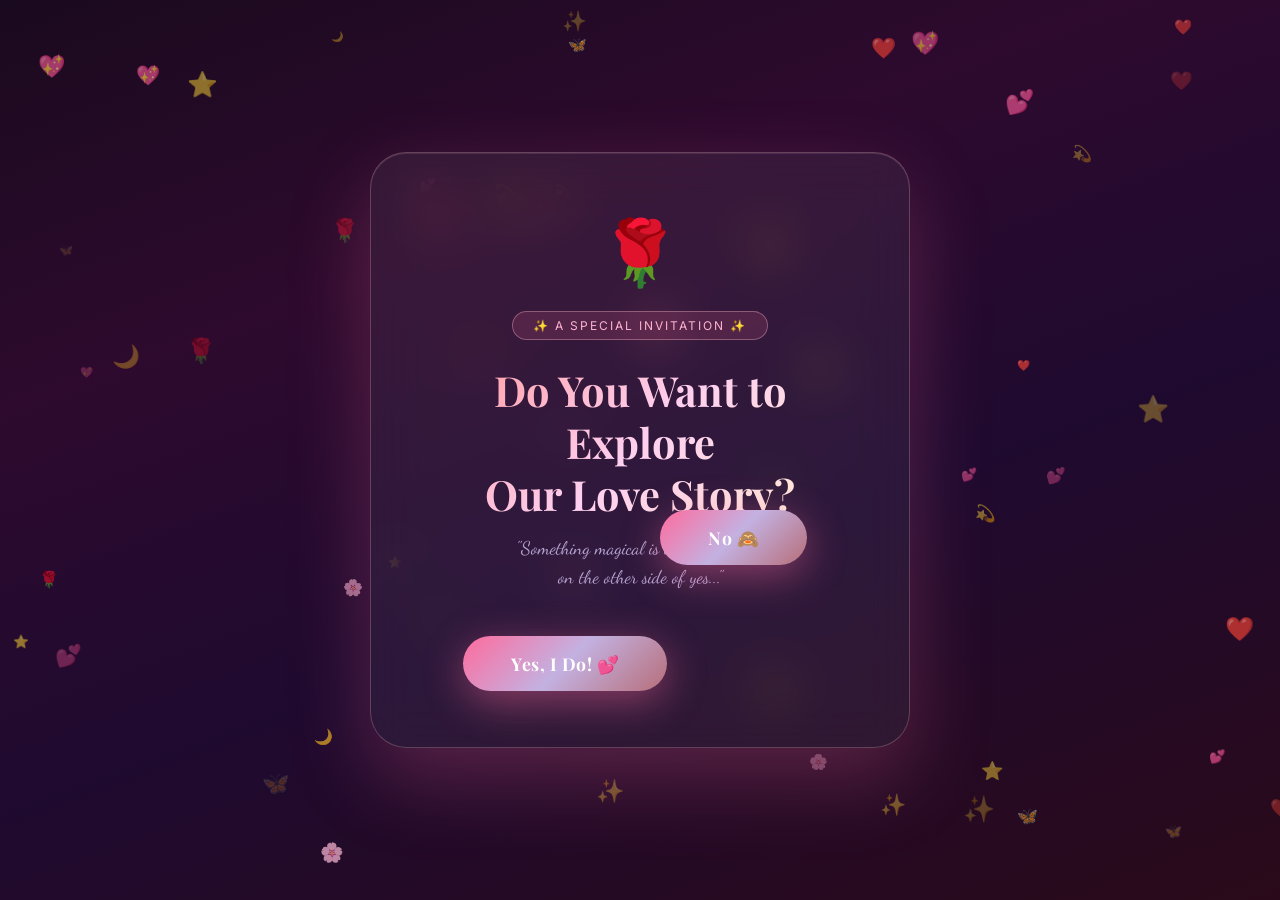
<file: index.html>
<!DOCTYPE html>
<html lang="en">
<head>
  <meta charset="UTF-8" />
  <meta name="viewport" content="width=device-width, initial-scale=1.0"/>
  <title>Enter Our World ❤️</title>
  <link href="https://fonts.googleapis.com/css2?family=Playfair+Display:ital,wght@0,400;0,700;1,400&family=Dancing+Script:wght@500;700&family=Inter:wght@300;400;500&display=swap" rel="stylesheet"/>
  <style>
    /* ── Reset ── */
    *, *::before, *::after { margin:0; padding:0; box-sizing:border-box; }
    html, body { width:100%; height:100%; overflow:hidden; }

    body {
      font-family: 'Inter', sans-serif;
      background: linear-gradient(160deg, #1a0a1e 0%, #2d0a2e 30%, #1f0a2f 60%, #2a0a1a 100%);
      display: flex;
      align-items: center;
      justify-content: center;
      min-height: 100vh;
      position: relative;
    }

    /* ── CANVAS particles ── */
    #bg-canvas {
      position: fixed;
      inset: 0;
      width: 100%;
      height: 100%;
      z-index: 0;
      pointer-events: none;
    }

    /* ── FLOATING PETALS ── */
    .petal {
      position: fixed;
      font-size: 1.2rem;
      pointer-events: none;
      z-index: 1;
      animation: petalFall linear infinite;
      opacity: 0;
    }
    @keyframes petalFall {
      0%   { transform: translateY(-40px) rotate(0deg); opacity: 0; }
      10%  { opacity: 0.8; }
      90%  { opacity: 0.6; }
      100% { transform: translateY(110vh) rotate(360deg); opacity: 0; }
    }

    /* ── SCREENS wrapper ── */
    #screens {
      position: relative;
      z-index: 10;
      width: 100%;
      height: 100%;
      display: flex;
      align-items: center;
      justify-content: center;
    }

    /* ── SHARED SCREEN BASE ── */
    .screen {
      position: absolute;
      inset: 0;
      display: flex;
      align-items: center;
      justify-content: center;
      transition: opacity 0.8s ease, transform 0.8s ease;
    }
    .screen.hidden {
      opacity: 0;
      pointer-events: none;
      transform: scale(0.95);
    }
    .screen.visible {
      opacity: 1;
      pointer-events: all;
      transform: scale(1);
    }

    /* ════════════════════════════════
       INTRO SCREEN
       ════════════════════════════════ */
    #intro-screen {
      flex-direction: column;
      text-align: center;
      padding: 40px 20px;
      gap: 0;
    }

    .intro-card {
      background: rgba(255,255,255,0.06);
      backdrop-filter: blur(24px);
      -webkit-backdrop-filter: blur(24px);
      border: 1px solid rgba(255,192,203,0.25);
      border-radius: 36px;
      padding: 60px 56px 56px;
      max-width: 540px;
      width: 90%;
      box-shadow:
        0 30px 80px rgba(255,107,157,0.25),
        inset 0 1px 0 rgba(255,255,255,0.1);
      animation: cardEntrance 1.2s cubic-bezier(0.34,1.56,0.64,1) both;
    }
    @keyframes cardEntrance {
      from { opacity:0; transform: scale(0.8) translateY(40px); }
      to   { opacity:1; transform: scale(1) translateY(0); }
    }

    .intro-emoji {
      font-size: 4rem;
      margin-bottom: 20px;
      display: block;
      animation: heartFloat 2s ease-in-out infinite;
    }
    @keyframes heartFloat {
      0%,100% { transform: translateY(0) scale(1); }
      50%      { transform: translateY(-10px) scale(1.08); }
    }

    .intro-badge {
      display: inline-block;
      background: rgba(255,107,157,0.15);
      border: 1px solid rgba(255,192,203,0.35);
      border-radius: 40px;
      padding: 6px 20px;
      font-size: 0.75rem;
      color: #ffb3d0;
      letter-spacing: 2px;
      text-transform: uppercase;
      margin-bottom: 24px;
    }

    .intro-title {
      font-family: 'Playfair Display', serif;
      font-size: clamp(1.8rem, 5vw, 2.6rem);
      font-weight: 700;
      color: #fff;
      line-height: 1.25;
      margin-bottom: 14px;
      background: linear-gradient(135deg, #ff9a9e, #fecfef, #ffecd2);
      -webkit-background-clip: text;
      -webkit-text-fill-color: transparent;
      background-clip: text;
    }

    .intro-sub {
      font-family: 'Dancing Script', cursive;
      font-size: 1.15rem;
      color: #c3b1e1;
      opacity: 0.9;
      margin-bottom: 44px;
      line-height: 1.6;
    }

    .intro-buttons {
      display: flex;
      gap: 20px;
      justify-content: center;
      align-items: center;
      flex-wrap: wrap;
      position: relative;
    }

    /* YES button */
    .btn-yes {
      position: relative;
      background: linear-gradient(135deg, #ff6b9d 0%, #c3b1e1 50%, #b76e79 100%);
      color: #fff;
      border: none;
      border-radius: 50px;
      padding: 16px 48px;
      font-size: 1.1rem;
      font-family: 'Playfair Display', serif;
      font-weight: 700;
      cursor: pointer;
      letter-spacing: 0.5px;
      overflow: hidden;
      box-shadow: 0 10px 40px rgba(255,107,157,0.45);
      transition: transform 0.3s ease, box-shadow 0.3s ease;
    }
    .btn-yes:hover {
      transform: translateY(-3px) scale(1.05);
      box-shadow: 0 18px 55px rgba(255,107,157,0.65);
    }
    .btn-yes::after {
      content: '';
      position: absolute;
      top: 0; left: -100%;
      width: 100%; height: 100%;
      background: linear-gradient(90deg, transparent, rgba(255,255,255,0.28), transparent);
      animation: btnShimmer 2.5s linear infinite;
    }
    @keyframes btnShimmer { to { left: 100%; } }

    /* NO button — looks like YES but runs away! */
    .btn-no {
      position: fixed;
      z-index: 9999;
      /* Same gradient as YES button */
      background: linear-gradient(135deg, #ff6b9d 0%, #c3b1e1 50%, #b76e79 100%);
      color: #fff;
      border: none;
      border-radius: 50px;
      padding: 16px 48px;
      font-size: 1.1rem;
      font-family: 'Playfair Display', serif;
      font-weight: 700;
      cursor: not-allowed;
      letter-spacing: 0.5px;
      user-select: none;
      overflow: hidden;
      box-shadow: 0 10px 40px rgba(255, 107, 157, 0.45);
      /* Gentle idle wiggle — looks nervous */
      animation: noWiggle 2.8s ease-in-out infinite;
      transition:
        left 0.22s cubic-bezier(0.34, 1.56, 0.64, 1),
        top  0.22s cubic-bezier(0.34, 1.56, 0.64, 1),
        box-shadow 0.2s ease;
    }

    /* Same shimmer sweep as YES button */
    .btn-no::after {
      content: '';
      position: absolute;
      top: 0; left: -100%;
      width: 100%; height: 100%;
      background: linear-gradient(90deg, transparent, rgba(255,255,255,0.28), transparent);
      animation: btnShimmer 2.5s linear infinite;
      pointer-events: none;
    }

    /* Idle nervous wiggle */
    @keyframes noWiggle {
      0%,100% { transform: rotate(0deg)    translateY(0px);  }
      15%      { transform: rotate(-2.5deg) translateY(-3px); }
      30%      { transform: rotate(2.5deg)  translateY(0px);  }
      45%      { transform: rotate(-1.8deg) translateY(-4px); }
      60%      { transform: rotate(1.8deg)  translateY(0px);  }
      80%      { transform: rotate(0deg)    translateY(-1px); }
    }

    /* When escaping — panic shake */
    .btn-no.scared {
      animation: noPanicRun 0.3s ease-in-out infinite;
      box-shadow: 0 16px 55px rgba(255, 60, 100, 0.65);
    }
    @keyframes noPanicRun {
      0%,100% { transform: rotate(-4deg) scale(0.95); }
      50%      { transform: rotate(4deg)  scale(1.05); }
    }

    .btn-no.initialized { display: block; }



    /* ════════════════════════════════
       LOGIN SCREEN
       ════════════════════════════════ */
    #login-screen {
      flex-direction: column;
      align-items: center;
      justify-content: center;
    }

    .login-card {
      background: rgba(255,255,255,0.06);
      backdrop-filter: blur(28px);
      -webkit-backdrop-filter: blur(28px);
      border: 1px solid rgba(255,192,203,0.25);
      border-radius: 36px;
      padding: 56px 52px 52px;
      max-width: 460px;
      width: 90%;
      box-shadow:
        0 30px 80px rgba(255,107,157,0.25),
        inset 0 1px 0 rgba(255,255,255,0.1);
      text-align: center;
    }

    .login-lock {
      font-size: 3rem;
      margin-bottom: 16px;
      display: block;
      animation: lockPulse 2s ease-in-out infinite;
    }
    @keyframes lockPulse {
      0%,100% { transform: scale(1) rotate(0deg); filter: drop-shadow(0 0 8px rgba(255,107,157,0.4)); }
      50%      { transform: scale(1.1) rotate(-5deg); filter: drop-shadow(0 0 20px rgba(255,107,157,0.8)); }
    }

    .login-title {
      font-family: 'Playfair Display', serif;
      font-size: 1.9rem;
      font-weight: 700;
      margin-bottom: 6px;
      background: linear-gradient(135deg, #ff9a9e, #fecfef, #ffecd2);
      -webkit-background-clip: text;
      -webkit-text-fill-color: transparent;
      background-clip: text;
    }

    .login-sub {
      font-family: 'Dancing Script', cursive;
      font-size: 1rem;
      color: #c3b1e1;
      opacity: 0.85;
      margin-bottom: 36px;
    }

    /* Input group */
    .input-group {
      position: relative;
      margin-bottom: 18px;
      text-align: left;
    }
    .input-label {
      display: block;
      font-size: 0.72rem;
      text-transform: uppercase;
      letter-spacing: 2px;
      color: #c3b1e1;
      margin-bottom: 8px;
      padding-left: 4px;
    }
    .input-wrap {
      position: relative;
    }
    .input-icon {
      position: absolute;
      left: 16px;
      top: 50%;
      transform: translateY(-50%);
      font-size: 1rem;
      color: #ff6b9d;
      pointer-events: none;
    }
    .input-field {
      width: 100%;
      background: rgba(255,255,255,0.07);
      border: 1px solid rgba(255,192,203,0.25);
      border-radius: 14px;
      padding: 14px 16px 14px 44px;
      font-size: 0.95rem;
      font-family: 'Inter', sans-serif;
      color: #fff;
      outline: none;
      transition: border-color 0.3s ease, box-shadow 0.3s ease, background 0.3s ease;
      -webkit-text-fill-color: #fff;
    }
    .input-field::placeholder { color: rgba(195,177,225,0.45); }
    .input-field:focus {
      border-color: rgba(255,107,157,0.7);
      box-shadow: 0 0 0 3px rgba(255,107,157,0.15);
      background: rgba(255,255,255,0.1);
    }

    /* Show/hide password toggle */
    .pw-toggle {
      position: absolute;
      right: 14px;
      top: 50%;
      transform: translateY(-50%);
      background: none;
      border: none;
      color: #c3b1e1;
      cursor: pointer;
      font-size: 0.85rem;
      padding: 4px;
      transition: color 0.2s;
    }
    .pw-toggle:hover { color: #ff6b9d; }

    /* Login button */
    .btn-login {
      width: 100%;
      position: relative;
      background: linear-gradient(135deg, #ff6b9d 0%, #c3b1e1 50%, #b76e79 100%);
      color: #fff;
      border: none;
      border-radius: 14px;
      padding: 16px;
      font-size: 1.05rem;
      font-family: 'Playfair Display', serif;
      font-weight: 700;
      cursor: pointer;
      letter-spacing: 0.5px;
      overflow: hidden;
      box-shadow: 0 8px 30px rgba(255,107,157,0.4);
      transition: transform 0.3s ease, box-shadow 0.3s ease;
      margin-top: 8px;
    }
    .btn-login:hover {
      transform: translateY(-2px);
      box-shadow: 0 16px 45px rgba(255,107,157,0.6);
    }
    .btn-login::after {
      content: '';
      position: absolute;
      top:0; left:-100%;
      width:100%; height:100%;
      background: linear-gradient(90deg, transparent, rgba(255,255,255,0.22), transparent);
      animation: btnShimmer 2s linear infinite;
    }

    /* Error message */
    .login-error {
      display: none;
      background: rgba(255,80,80,0.12);
      border: 1px solid rgba(255,80,80,0.3);
      border-radius: 10px;
      padding: 10px 16px;
      font-size: 0.82rem;
      color: #ff8fa3;
      margin-top: 14px;
      text-align: center;
      animation: shake 0.45s ease;
    }
    .login-error.show { display: block; }
    @keyframes shake {
      0%,100% { transform: translateX(0); }
      20%      { transform: translateX(-8px); }
      40%      { transform: translateX(8px); }
      60%      { transform: translateX(-6px); }
      80%      { transform: translateX(6px); }
    }

    /* Shake the card */
    .login-card.shake { animation: cardShake 0.45s ease; }
    @keyframes cardShake {
      0%,100% { transform: translateX(0); }
      20%      { transform: translateX(-10px); }
      40%      { transform: translateX(10px); }
      60%      { transform: translateX(-7px); }
      80%      { transform: translateX(7px); }
    }

    /* Back button */
    .btn-back {
      margin-top: 24px;
      background: none;
      border: none;
      color: #c3b1e1;
      font-size: 0.82rem;
      cursor: pointer;
      display: flex;
      align-items: center;
      gap: 6px;
      justify-content: center;
      opacity: 0.7;
      transition: opacity 0.2s;
      font-family: 'Inter', sans-serif;
    }
    .btn-back:hover { opacity: 1; }

    /* ── SUCCESS FLASH ── */
    #success-flash {
      position: fixed;
      inset: 0;
      background: linear-gradient(135deg, #ff6b9d, #c3b1e1, #b76e79);
      z-index: 9999;
      display: flex;
      flex-direction: column;
      align-items: center;
      justify-content: center;
      opacity: 0;
      pointer-events: none;
      transition: opacity 0.5s ease;
    }
    #success-flash.show { opacity: 1; pointer-events: all; }
    .success-heart {
      font-size: 6rem;
      animation: heartBeat 0.8s ease-in-out infinite;
      margin-bottom: 24px;
    }
    @keyframes heartBeat {
      0%,100% { transform: scale(1); }
      50%      { transform: scale(1.25); }
    }
    .success-text {
      font-family: 'Playfair Display', serif;
      font-size: 2rem;
      color: #fff;
      font-weight: 700;
      text-shadow: 0 2px 20px rgba(0,0,0,0.2);
    }
    .success-sub {
      font-family: 'Dancing Script', cursive;
      font-size: 1.3rem;
      color: rgba(255,255,255,0.85);
      margin-top: 10px;
    }

    /* ── SPARKLE ── */
    .sparkle {
      position: fixed;
      pointer-events: none;
      z-index: 9998;
      animation: sparklePop 0.7s ease-out forwards;
      font-size: 1rem;
    }
    @keyframes sparklePop {
      0%   { opacity:0; transform: scale(0) rotate(0deg); }
      50%  { opacity:1; transform: scale(1.2) rotate(180deg); }
      100% { opacity:0; transform: scale(0.5) rotate(360deg) translateY(-30px); }
    }
    /* ════════════════════════════════
       MOBILE RESPONSIVENESS
       ════════════════════════════════ */
    @media (max-width: 768px) {
      .intro-title { font-size: 2rem; }
      .intro-sub { font-size: 1rem; }
      .intro-card, .login-card { padding: 30px 20px; width: 90%; }
      .intro-buttons { flex-direction: column; gap: 20px; }
      
      /* Make the NO button relative so it doesn't break layout before it's hovered */
      .btn-yes, .btn-no { width: 100%; text-align: center; }
      .btn-no { position: relative; padding: 16px 20px; }
      
      /* When JS gives it fixed coordinates, it will still escape! */
      .btn-no[style*="left"] { position: fixed; width: auto; }
    }
  </style>
</head>
<body>

  <!-- BG Canvas -->
  <canvas id="bg-canvas"></canvas>

  <!-- Success flash overlay -->
  <div id="success-flash">
    <div class="success-heart">❤️</div>
    <div class="success-text">Welcome, My Love</div>
    <div class="success-sub">Opening our story just for you... 💕</div>
  </div>

  <!-- NO Button (fixed, escapes on hover) -->
  <button class="btn-no" id="btn-no">No 🙈</button>

  <!-- Screens -->
  <div id="screens">

    <!-- ── INTRO SCREEN ── -->
    <div class="screen visible" id="intro-screen">
      <div class="intro-card">
        <span class="intro-emoji">🌹</span>
        <div class="intro-badge">✨ A Special Invitation ✨</div>
        <h1 class="intro-title">Do You Want to Explore<br/>Our Love Story?</h1>
        <p class="intro-sub">"Something magical is waiting for you<br/>on the other side of yes..."</p>
        <div class="intro-buttons">
          <button class="btn-yes" id="btn-yes">Yes, I Do! 💕</button>
          <!-- btn-no is fixed positioned, placed separately -->
          <span style="min-width:130px; display:inline-block; height:52px;"></span>
        </div>
      </div>
    </div>

    <!-- ── LOGIN SCREEN ── -->
    <div class="screen hidden" id="login-screen">
      <div class="login-card" id="login-card">
        <span class="login-lock">🔐</span>
        <h2 class="login-title">Enter Our World</h2>
        <p class="login-sub">Only you know the secret... 💖</p>

        <div class="input-group">
          <label class="input-label" for="username">Username</label>
          <div class="input-wrap">
            <span class="input-icon">👤</span>
            <input
              class="input-field"
              type="text"
              id="username"
              placeholder="Enter your name..."
              autocomplete="off"
              spellcheck="false"
            />
          </div>
        </div>

        <div class="input-group">
          <label class="input-label" for="password">Password</label>
          <div class="input-wrap">
            <span class="input-icon">🔑</span>
            <input
              class="input-field"
              type="password"
              id="password"
              placeholder="Enter your secret..."
              autocomplete="off"
            />
            <button class="pw-toggle" id="pw-toggle" type="button" title="Show/hide password">👁</button>
          </div>
        </div>

        <button class="btn-login" id="btn-login">Open Our Story ❤️</button>

        <div class="login-error" id="login-error">
          ❌ Hmm, that doesn't seem right. Try again, my love...
        </div>

        <button class="btn-back" id="btn-back">
          ← Go back
        </button>
      </div>
    </div>

  </div>

  <script>
    /* ═══════════════════════════════════════
       BG CANVAS — Hearts + Stars + Petals
    ═══════════════════════════════════════ */
    const canvas = document.getElementById('bg-canvas');
    const ctx = canvas.getContext('2d');
    let W, H, particles = [];

    const SYMBOLS = ['❤️','💕','✨','🌹','💫','⭐','🌸','💖','🦋','🌙'];

    class Particle {
      constructor() { this.reset(true); }
      reset(init) {
        this.x = Math.random() * W;
        this.y = init ? Math.random() * H : H + 20;
        this.size = 10 + Math.random() * 16;
        this.speed = 0.35 + Math.random() * 0.8;
        this.symbol = SYMBOLS[Math.floor(Math.random() * SYMBOLS.length)];
        this.opacity = 0.25 + Math.random() * 0.45;
        this.wobble = Math.random() * Math.PI * 2;
        this.wobbleSpeed = 0.015 + Math.random() * 0.025;
      }
      update() {
        this.y -= this.speed;
        this.wobble += this.wobbleSpeed;
        this.x += Math.sin(this.wobble) * 0.5;
        if (this.y < -30) this.reset(false);
      }
      draw() {
        ctx.save();
        ctx.globalAlpha = this.opacity;
        ctx.font = `${this.size}px serif`;
        ctx.fillText(this.symbol, this.x, this.y);
        ctx.restore();
      }
    }

    function resize() {
      W = canvas.width = window.innerWidth;
      H = canvas.height = window.innerHeight;
    }
    window.addEventListener('resize', resize);
    resize();

    for (let i = 0; i < 55; i++) particles.push(new Particle());

    function animBG() {
      ctx.clearRect(0, 0, W, H);
      particles.forEach(p => { p.update(); p.draw(); });
      requestAnimationFrame(animBG);
    }
    animBG();

    /* ═══════════════════════════════════════
       NO BUTTON — Runs Away on Hover
    ═══════════════════════════════════════ */
    const btnNo = document.getElementById('btn-no');
    const btnNoW = 130, btnNoH = 52;

    function randomPos() {
      const margin = 20;
      const maxX = window.innerWidth  - btnNoW  - margin;
      const maxY = window.innerHeight - btnNoH - margin;
      return {
        x: margin + Math.random() * maxX,
        y: margin + Math.random() * maxY
      };
    }

    // Initial position — bottom-center area near the intro card buttons
    function initNoBtn() {
      btnNo.style.transition = 'left 0.25s ease, top 0.25s ease';
      const iw = window.innerWidth;
      const ih = window.innerHeight;
      // Put it visually near where the YES button would be
      btnNo.style.left = (iw / 2 + 20) + 'px';
      btnNo.style.top  = (ih / 2 + 60) + 'px';
      btnNo.classList.add('initialized');
    }
    initNoBtn();
    window.addEventListener('resize', initNoBtn);

    let lastNoPos = null;
    btnNo.addEventListener('mouseenter', () => {
      let pos;
      let tries = 0;
      do {
        pos = randomPos();
        tries++;
      } while (
        tries < 20 &&
        lastNoPos &&
        Math.abs(pos.x - lastNoPos.x) < 120 &&
        Math.abs(pos.y - lastNoPos.y) < 60
      );
      lastNoPos = pos;

      // Panic! Add scared class & change emoji
      btnNo.classList.add('scared');
      btnNo.textContent = 'No 😱';

      btnNo.style.left = pos.x + 'px';
      btnNo.style.top  = pos.y + 'px';

      // Calm down after escaping
      setTimeout(() => {
        btnNo.classList.remove('scared');
        btnNo.textContent = 'No 🙈';
      }, 700);
    });

    // If somehow clicked (shouldn't happen) — do nothing
    btnNo.addEventListener('click', e => { e.preventDefault(); });

    /* ═══════════════════════════════════════
       SCREEN TRANSITIONS
    ═══════════════════════════════════════ */
    const introScreen = document.getElementById('intro-screen');
    const loginScreen = document.getElementById('login-screen');

    function showLogin() {
      introScreen.classList.remove('visible');
      introScreen.classList.add('hidden');
      btnNo.style.display = 'none'; // hide NO button on login screen
      setTimeout(() => {
        loginScreen.classList.remove('hidden');
        loginScreen.classList.add('visible');
        document.getElementById('username').focus();
      }, 400);
    }

    function showIntro() {
      loginScreen.classList.remove('visible');
      loginScreen.classList.add('hidden');
      setTimeout(() => {
        introScreen.classList.remove('hidden');
        introScreen.classList.add('visible');
        btnNo.style.display = '';
        initNoBtn();
      }, 400);
    }

    document.getElementById('btn-yes').addEventListener('click', showLogin);
    document.getElementById('btn-back').addEventListener('click', showIntro);

    /* ═══════════════════════════════════════
       PASSWORD TOGGLE
    ═══════════════════════════════════════ */
    const pwField  = document.getElementById('password');
    const pwToggle = document.getElementById('pw-toggle');
    pwToggle.addEventListener('click', () => {
      const show = pwField.type === 'password';
      pwField.type = show ? 'text' : 'password';
      pwToggle.textContent = show ? '🙈' : '👁';
    });

    /* ═══════════════════════════════════════
       LOGIN LOGIC
    ═══════════════════════════════════════ */
    const CORRECT_USER = 'AmruTHA';
    const CORRECT_PASS = '202507';

    const loginCard  = document.getElementById('login-card');
    const loginError = document.getElementById('login-error');
    const successFlash = document.getElementById('success-flash');

    function attemptLogin() {
      const user = document.getElementById('username').value.trim();
      const pass = document.getElementById('password').value.trim();

      if (user === CORRECT_USER && pass === CORRECT_PASS) {
        // ── SUCCESS ──
        loginError.classList.remove('show');
        burstSparkles();
        successFlash.classList.add('show');
        setTimeout(() => {
          window.location.href = 'main.html';
        }, 2200);
      } else {
        // ── WRONG ──
        loginError.classList.add('show');
        loginCard.classList.remove('shake');
        void loginCard.offsetWidth; // reflow to restart animation
        loginCard.classList.add('shake');
        setTimeout(() => loginError.classList.remove('show'), 3500);
      }
    }

    document.getElementById('btn-login').addEventListener('click', attemptLogin);
    document.getElementById('password').addEventListener('keydown', e => {
      if (e.key === 'Enter') attemptLogin();
    });
    document.getElementById('username').addEventListener('keydown', e => {
      if (e.key === 'Enter') document.getElementById('password').focus();
    });

    /* ═══════════════════════════════════════
       SPARKLE BURST on success
    ═══════════════════════════════════════ */
    function burstSparkles() {
      const symbols = ['❤️','💕','✨','🌹','💖','🦋','⭐'];
      for (let i = 0; i < 30; i++) {
        setTimeout(() => {
          const el = document.createElement('div');
          el.className = 'sparkle';
          el.textContent = symbols[Math.floor(Math.random() * symbols.length)];
          el.style.left = (10 + Math.random() * 80) + 'vw';
          el.style.top  = (10 + Math.random() * 80) + 'vh';
          el.style.animationDelay = (Math.random() * 0.4) + 's';
          document.body.appendChild(el);
          setTimeout(() => el.remove(), 1200);
        }, i * 40);
      }
    }

    /* ═══════════════════════════════════════
       MOUSE SPARKLE TRAIL
    ═══════════════════════════════════════ */
    let lastTrail = 0;
    document.addEventListener('mousemove', e => {
      const now = Date.now();
      if (now - lastTrail < 80) return;
      lastTrail = now;
      if (Math.random() > 0.6) return;
      const el = document.createElement('div');
      el.className = 'sparkle';
      el.textContent = Math.random() > 0.5 ? '✨' : '💕';
      el.style.left = e.clientX + 'px';
      el.style.top  = e.clientY + 'px';
      el.style.fontSize = '0.8rem';
      document.body.appendChild(el);
      setTimeout(() => el.remove(), 700);
    });
  </script>
</body>
</html>
</file>
